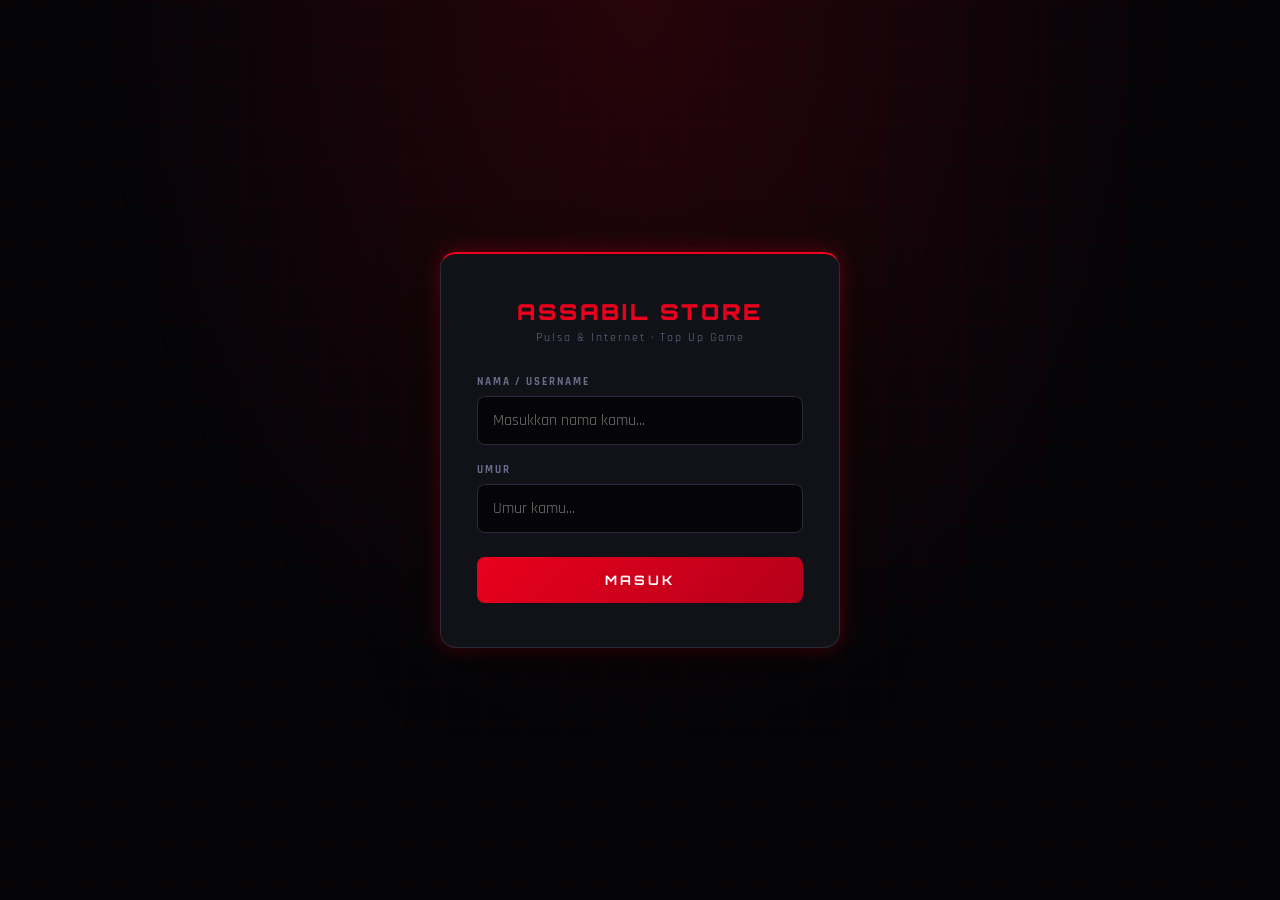
<file: index.html>
<!DOCTYPE html>
<html lang="id">
<head>
<meta charset="UTF-8">
<meta name="viewport" content="width=device-width, initial-scale=1.0">
<title>Assabil Store – Login</title>
<link href="https://fonts.googleapis.com/css2?family=Orbitron:wght@400;700;900&family=Rajdhani:wght@400;500;600;700&display=swap" rel="stylesheet">
<link rel="stylesheet" href="style.css">
</head>
<body>
<div class="wrap login-page">
  <div class="login-box">
    <div class="login-logo">
      <div class="brand">Assabil Store</div>
      <div class="sub">Pulsa &amp; Internet · Top Up Game</div>
    </div>
    <label for="inp-nama">Nama / Username</label>
    <input type="text" id="inp-nama" placeholder="Masukkan nama kamu..." autocomplete="off">
    <label for="inp-umur">Umur</label>
    <input type="number" id="inp-umur" placeholder="Umur kamu..." min="1">
    <button class="btn-red" onclick="doLogin()">MASUK</button>
  </div>
</div>
<div class="toast" id="toast"></div>
<script src="script.js"></script>
<script>
  document.getElementById('inp-nama').addEventListener('keydown', e => { if(e.key==='Enter') document.getElementById('inp-umur').focus(); });
  document.getElementById('inp-umur').addEventListener('keydown', e => { if(e.key==='Enter') doLogin(); });
</script>
</body>
</html>
</file>
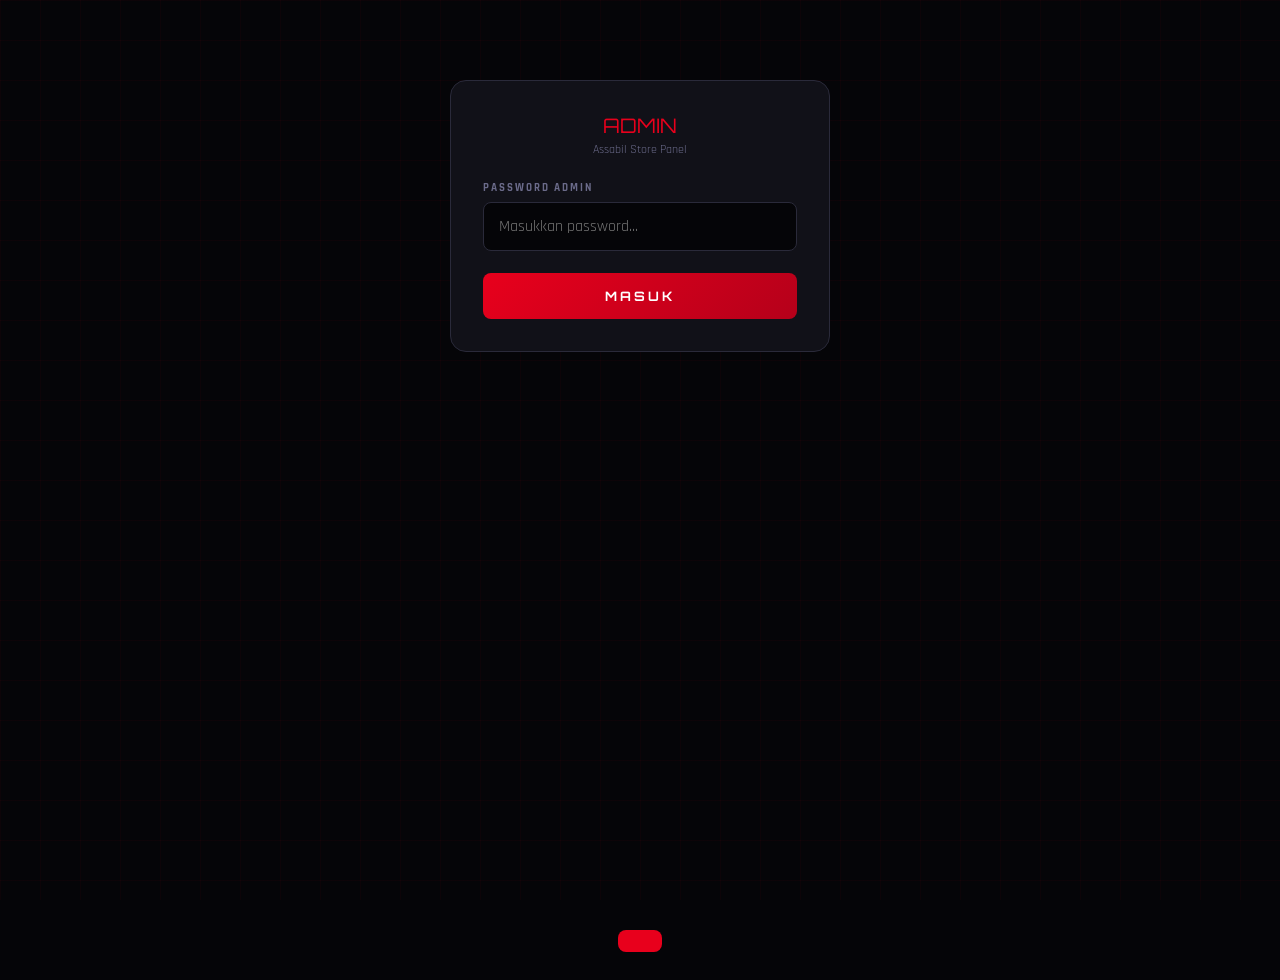
<file: admin.html>
<!DOCTYPE html>
<html lang="id">
<head>
<meta charset="UTF-8">
<meta name="viewport" content="width=device-width, initial-scale=1.0">
<title>Admin – Assabil Store</title>
<link href="https://fonts.googleapis.com/css2?family=Orbitron:wght@400;700;900&family=Rajdhani:wght@400;500;600;700&display=swap" rel="stylesheet">
<link rel="stylesheet" href="style.css">
<style>
  .admin-login{max-width:380px;margin:80px auto;padding:32px;background:var(--card);border-radius:16px;border:1px solid var(--border)}
  .admin-panel{max-width:600px;margin:24px auto;padding:16px}
  .order-card{background:var(--card);border:1px solid var(--border);border-radius:12px;padding:16px;margin-bottom:16px}
  .order-head{font-family:'Orbitron',monospace;font-size:11px;color:var(--red);letter-spacing:2px;margin-bottom:10px}
  .order-row{display:flex;justify-content:space-between;font-size:13px;margin-bottom:6px}
  .order-row .k{color:var(--muted)}
  .order-row .v{color:var(--text);font-weight:600}
  .btn-approve{width:100%;background:linear-gradient(135deg,#1a7a1a,#0d5c0d);border:none;border-radius:8px;padding:12px;color:#fff;font-family:'Orbitron',monospace;font-size:11px;font-weight:700;letter-spacing:2px;cursor:pointer;margin-top:10px}
  .btn-approve:disabled{background:#2a2a3a;color:#6b6b8a;cursor:not-allowed}
  .btn-reject{width:100%;background:linear-gradient(135deg,#7a1a1a,#5c0d0d);border:none;border-radius:8px;padding:12px;color:#fff;font-family:'Orbitron',monospace;font-size:11px;font-weight:700;letter-spacing:2px;cursor:pointer;margin-top:6px}
  .status-pending{background:rgba(255,165,2,0.2);color:#ffa502;border:1px solid #ffa502;padding:4px 10px;border-radius:20px;font-size:10px;font-weight:700}
  .status-success{background:rgba(46,213,115,0.2);color:#2ed573;border:1px solid #2ed573;padding:4px 10px;border-radius:20px;font-size:10px;font-weight:700}
  .status-rejected{background:rgba(232,0,28,0.2);color:#e8001c;border:1px solid #e8001c;padding:4px 10px;border-radius:20px;font-size:10px;font-weight:700}
  .empty-state{text-align:center;padding:40px;color:var(--muted);font-size:14px}
  .admin-topbar{display:flex;justify-content:space-between;align-items:center;margin-bottom:20px}
  .btn-logout{background:none;border:1px solid var(--border);border-radius:8px;padding:8px 16px;color:var(--muted);font-size:12px;cursor:pointer}
  .btn-refresh{background:none;border:1px solid var(--border);border-radius:8px;padding:8px 16px;color:var(--muted);font-size:12px;cursor:pointer;margin-left:8px}
</style>
</head>
<body>

<div id="admin-login" class="wrap">
  <div class="admin-login">
    <div style="text-align:center;margin-bottom:24px;">
      <div style="font-family:'Orbitron',monospace;font-size:20px;color:#e8001c;">ADMIN</div>
      <div style="font-size:12px;color:var(--muted);margin-top:4px;">Assabil Store Panel</div>
    </div>
    <label>Password Admin</label>
    <input type="password" id="inp-pass" placeholder="Masukkan password..." style="margin-bottom:16px;">
    <button class="btn-red" onclick="doAdminLogin()">MASUK</button>
  </div>
</div>

<div id="admin-panel" class="wrap" style="display:none;">
  <div class="admin-panel">
    <div class="admin-topbar">
      <div style="font-family:'Orbitron',monospace;font-size:16px;color:#e8001c;">📋 ORDER MASUK</div>
      <div>
        <button class="btn-refresh" onclick="loadOrders()">🔄 Refresh</button>
        <button class="btn-logout" onclick="doLogout()">Keluar</button>
      </div>
    </div>
    <div id="order-list"></div>
  </div>
</div>

<div class="toast" id="toast"></div>
<script src="script.js"></script>
<script>
const ADMIN_PASS   = 'fatihganteng123Banget';
const SUPABASE_URL = 'https://boudupojxdhklqktrcqw.supabase.co';
const SUPABASE_KEY = 'sb_publishable_qZvBaReCYIj429tzR9PYcw_sdP-loyi';
  
function doAdminLogin() {
  const pass = document.getElementById('inp-pass').value;
  if (pass === ADMIN_PASS) {
    document.getElementById('admin-login').style.display = 'none';
    document.getElementById('admin-panel').style.display = 'block';
    loadOrders();
  } else {
    toast('❌ Password salah!');
  }
}

document.getElementById('inp-pass').addEventListener('keydown', e => {
  if (e.key === 'Enter') doAdminLogin();
});

function doLogout() {
  document.getElementById('admin-login').style.display = 'block';
  document.getElementById('admin-panel').style.display = 'none';
  document.getElementById('inp-pass').value = '';
}

async function loadOrders() {
  document.getElementById('order-list').innerHTML = '<div class="empty-state">⏳ Memuat order...</div>';

  try {
    const res = await fetch(`${SUPABASE_URL}/rest/v1/orders?order=created_at.desc`, {
      headers: {
        'apikey': SUPABASE_KEY,
        'Authorization': `Bearer ${SUPABASE_KEY}`
      }
    });

    const orders = await res.json();
    const list = document.getElementById('order-list');

    if (!orders.length) {
      list.innerHTML = '<div class="empty-state">📭 Belum ada order masuk</div>';
      return;
    }

    list.innerHTML = orders.map(o => `
      <div class="order-card" id="card-${o.trx_id}">
        <div class="order-head">🧾 ${o.trx_id}</div>
        <div class="order-row"><span class="k">Tanggal</span><span class="v">${o.tgl}</span></div>
        <div class="order-row"><span class="k">Pembeli</span><span class="v">${o.user_name}</span></div>
        <div class="order-row"><span class="k">Game</span><span class="v">${o.game}</span></div>
        <div class="order-row"><span class="k">ID Game</span><span class="v">${o.game_id}</span></div>
        <div class="order-row"><span class="k">Item</span><span class="v">${o.item}</span></div>
        <div class="order-row"><span class="k">Total</span><span class="v" style="color:#e8001c;">${o.price}</span></div>
        <div class="order-row"><span class="k">Status</span><span class="v">
          <span class="${o.status === 'pending' ? 'status-pending' : o.status === 'success' ? 'status-success' : 'status-rejected'}">
            ${o.status === 'pending' ? '⏳ MENUNGGU' : o.status === 'success' ? '✅ DIPROSES' : '❌ DITOLAK'}
          </span>
        </span></div>
        ${o.status === 'pending' ? `
          <button class="btn-approve" onclick="approveOrder('${o.trx_id}','${o.product_code}','${o.game_id}','${o.zone_id}','${o.item}',${o.raw_price},'${o.user_name}')">✅ APPROVE & PROSES TOP UP</button>
          <button class="btn-reject" onclick="rejectOrder('${o.trx_id}')">❌ TOLAK ORDER</button>
        ` : ''}
      </div>
    `).join('');

  } catch (err) {
    document.getElementById('order-list').innerHTML = '<div class="empty-state">❌ Gagal memuat order</div>';
    console.error(err);
  }
}

async function approveOrder(trxId, productCode, gameId, zoneId, itemName, rawPrice, userName) {
  const btn = document.querySelector(`#card-${trxId} .btn-approve`);
  btn.textContent = '⏳ Memproses...';
  btn.disabled = true;

  try {
    const res = await fetch('/.netlify/functions/create-payment', {
      method: 'POST',
      headers: { 'Content-Type': 'application/json' },
      body: JSON.stringify({
        buyerName:   userName,
        productCode: productCode,
        gameId:      gameId,
        zoneId:      zoneId || '',
        itemName:    itemName,
        price:       rawPrice,
        trxId:       trxId,
        tgl:         new Date().toLocaleDateString('id-ID')
      })
    });

    const data = await res.json();

    if (data.success) {
      await updateStatus(trxId, 'success');
      toast('✅ Top up berhasil diproses!');
      loadOrders();
    } else {
      btn.textContent = '✅ APPROVE & PROSES TOP UP';
      btn.disabled = false;
      toast('❌ Gagal: ' + (data.message || 'Error'));
    }
  } catch (err) {
    btn.textContent = '✅ APPROVE & PROSES TOP UP';
    btn.disabled = false;
    toast('❌ Error: ' + err.message);
  }
}

async function rejectOrder(trxId) {
  if (!confirm('Yakin tolak order ini?')) return;
  await updateStatus(trxId, 'rejected');
  toast('❌ Order ditolak');
  loadOrders();
}

async function updateStatus(trxId, status) {
  await fetch(`${SUPABASE_URL}/rest/v1/orders?trx_id=eq.${trxId}`, {
    method: 'PATCH',
    headers: {
      'Content-Type': 'application/json',
      'apikey': SUPABASE_KEY,
      'Authorization': `Bearer ${SUPABASE_KEY}`
    },
    body: JSON.stringify({ status: status })
  });
}
</script>
</body>
</html>
</file>
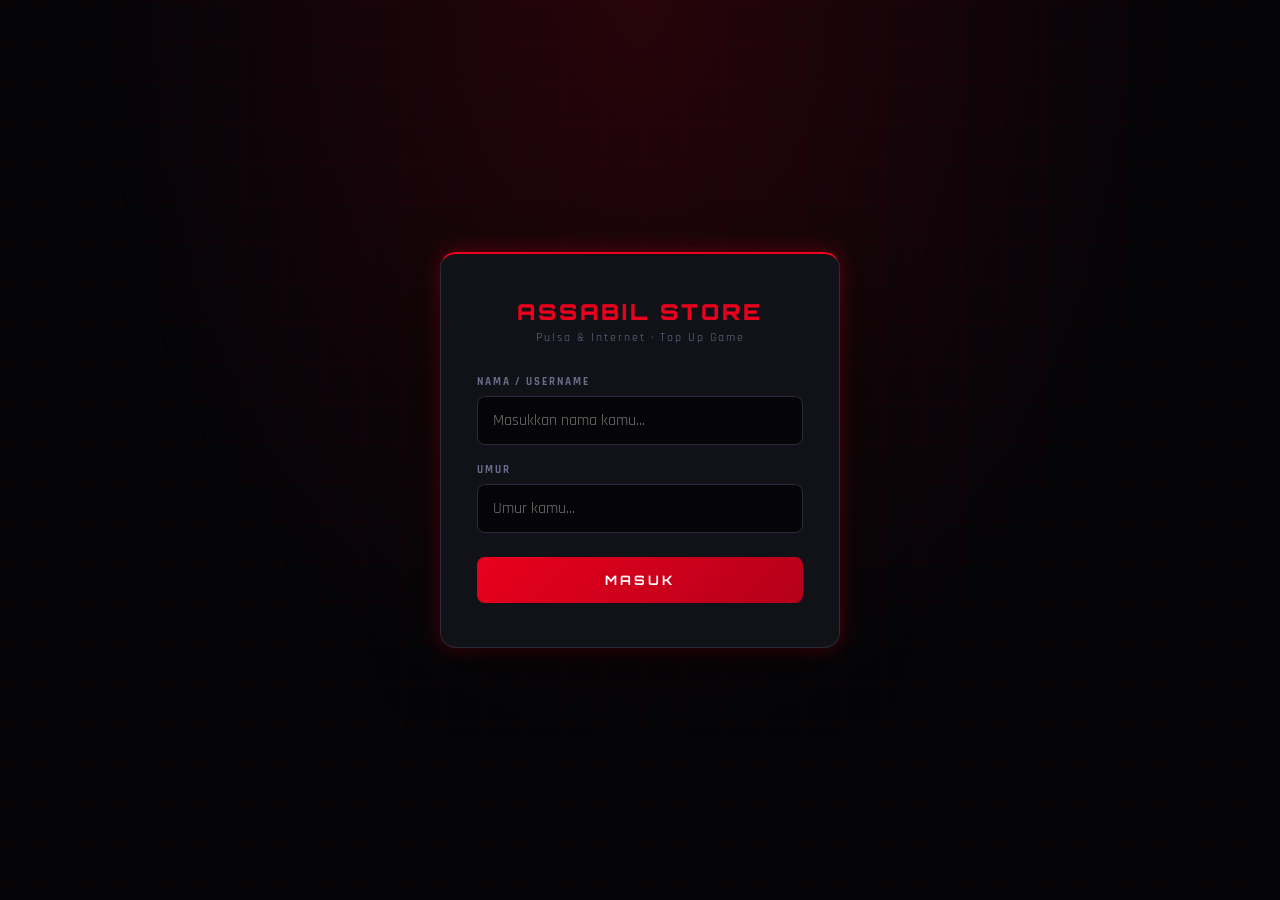
<file: bukti.html>
<!DOCTYPE html>
<html lang="id">
<head>
<meta charset="UTF-8">
<meta name="viewport" content="width=device-width, initial-scale=1.0">
<title>Assabil Store – Bukti Transaksi</title>
<link href="https://fonts.googleapis.com/css2?family=Orbitron:wght@400;700;900&family=Rajdhani:wght@400;500;600;700&display=swap" rel="stylesheet">
<link rel="stylesheet" href="style.css">
</head>
<body>
<div class="wrap">
  <div class="topbar">
    <div class="brand">ASSABIL STORE</div>
    <div class="user">Bukti Transaksi</div>
  </div>
  <div class="bukti-wrap">
    <div class="ico-ok">✅</div>
    <div class="bukti-title">PEMBAYARAN BERHASIL!</div>
    <div class="bukti-sub">Terima kasih! Admin akan segera memproses pesananmu.</div>

    <div class="bukti-card">
      <div class="bukti-head">🧾 BUKTI TRANSAKSI – ASSABIL STORE</div>
      <div class="bukti-row"><span class="bk">No. Transaksi</span><span class="bv" id="bk-no">-</span></div>
      <div class="bukti-row"><span class="bk">Tanggal</span><span class="bv" id="bk-tgl">-</span></div>
      <div class="bukti-row"><span class="bk">Nama Pembeli</span><span class="bv" id="bk-nama">-</span></div>
      <div class="bukti-row"><span class="bk">Game</span><span class="bv" id="bk-game">-</span></div>
      <div class="bukti-row"><span class="bk">ID Game</span><span class="bv" id="bk-gameid">-</span></div>
      <div class="bukti-row"><span class="bk">Item</span><span class="bv" id="bk-item">-</span></div>
      <div class="bukti-row"><span class="bk">Total Bayar</span><span class="bv" id="bk-harga">-</span></div>
      <div class="bukti-row"><span class="bk">Status</span><span class="bv ok">✅ LUNAS – MENUNGGU PROSES</span></div>
    </div>

    <!-- PREVIEW BUKTI TRANSFER -->
    <div id="bukti-transfer-wrap" style="display:none;margin-bottom:16px;">
      <div style="font-size:11px;font-weight:700;letter-spacing:2px;color:var(--muted);text-transform:uppercase;margin-bottom:8px;">Bukti Transfer Kamu</div>
      <div style="background:#0a1f0a;border:1px solid #2ed573;border-radius:10px;padding:12px;text-align:center;">
        <img id="bukti-transfer-img" src="" alt="Bukti Transfer" style="max-width:100%;max-height:200px;border-radius:8px;display:block;margin:0 auto;">
      </div>
    </div>

    <!-- TOMBOL DOWNLOAD -->
    <a id="btn-download" href="#" download="bukti-transfer.jpg"
      style="display:none;align-items:center;justify-content:center;gap:9px;width:100%;
      background:linear-gradient(135deg,#1a3a7a,#0d1f5c);border:none;border-radius:8px;
      padding:14px;color:#fff;font-family:'Orbitron',monospace;font-size:11px;font-weight:700;
      letter-spacing:1px;text-decoration:none;margin-bottom:10px;">
      ⬇️ DOWNLOAD BUKTI TRANSFER
    </a>

    <a class="btn-wa" id="btn-wa-send" href="#" target="_blank">
      📲 KIRIM RINCIAN KE ADMIN VIA WA
    </a>
    <div style="text-align:center;font-size:11px;color:var(--muted);margin-bottom:14px;line-height:1.6;">
      Setelah klik WA, kirim juga <strong style="color:var(--text);">foto bukti transfer</strong> yang sudah didownload ke chat admin ya!
    </div>

    <button class="btn-home" onclick="goHome()">🏠 Kembali ke Beranda</button>
  </div>
</div>
<script src="script.js"></script>
<script>
loadBukti();

// Tampilkan bukti transfer jika ada
const buktiData = sessionStorage.getItem('buktiData');
const buktiName = sessionStorage.getItem('buktiName') || 'bukti-transfer.jpg';

if (buktiData) {
  // Preview
  document.getElementById('bukti-transfer-img').src = buktiData;
  document.getElementById('bukti-transfer-wrap').style.display = 'block';

  // Tombol download
  const dlBtn = document.getElementById('btn-download');
  dlBtn.href = buktiData;
  dlBtn.download = buktiName;
  dlBtn.style.display = 'flex';

  // Auto download
  setTimeout(() => {
    const a = document.createElement('a');
    a.href = buktiData;
    a.download = buktiName;
    a.click();
  }, 800);
}
</script>
</body>
</html>
</file>
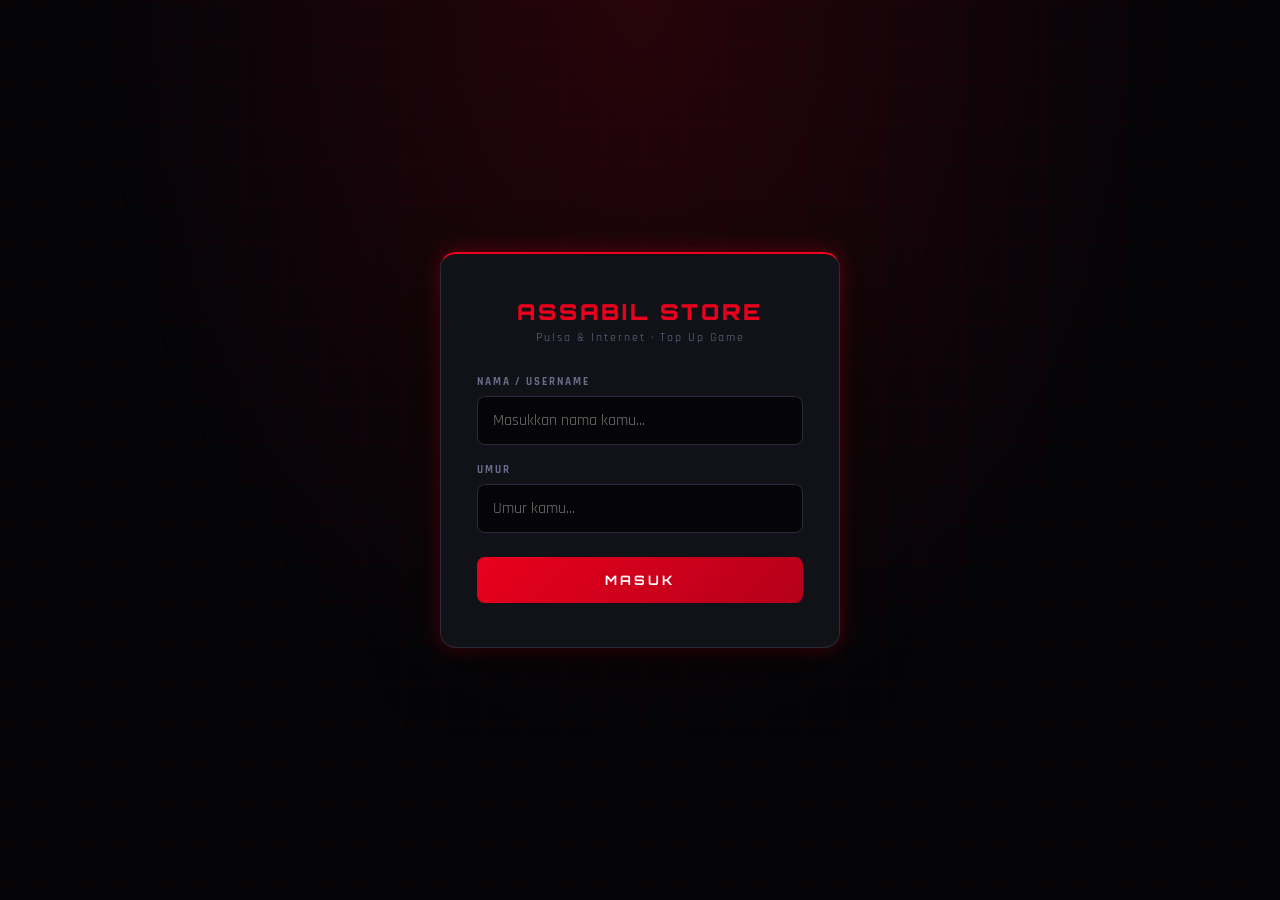
<file: games.html>
<!DOCTYPE html>
<html lang="id">
<head>
<meta charset="UTF-8">
<meta name="viewport" content="width=device-width, initial-scale=1.0">
<title>Assabil Store – Pilih Game</title>
<link href="https://fonts.googleapis.com/css2?family=Orbitron:wght@400;700;900&family=Rajdhani:wght@400;500;600;700&display=swap" rel="stylesheet">
<link rel="stylesheet" href="style.css">
</head>
<body>
<div class="wrap">
  <div class="topbar">
    <div class="brand">ASSABIL STORE</div>
    <div class="user">Halo, <span id="user-display">-</span></div>
  </div>
  <div class="games-wrap">
    <div class="section-title">
      <h2>PILIH <span>GAME</span></h2>
      <p>Klik game untuk mulai top up</p>
    </div>
    <div class="games-grid" id="games-grid"></div>
  </div>
</div>
<div class="toast" id="toast"></div>
<script src="script.js"></script>
<script>loadGames();</script>
</body>
</html>
</file>
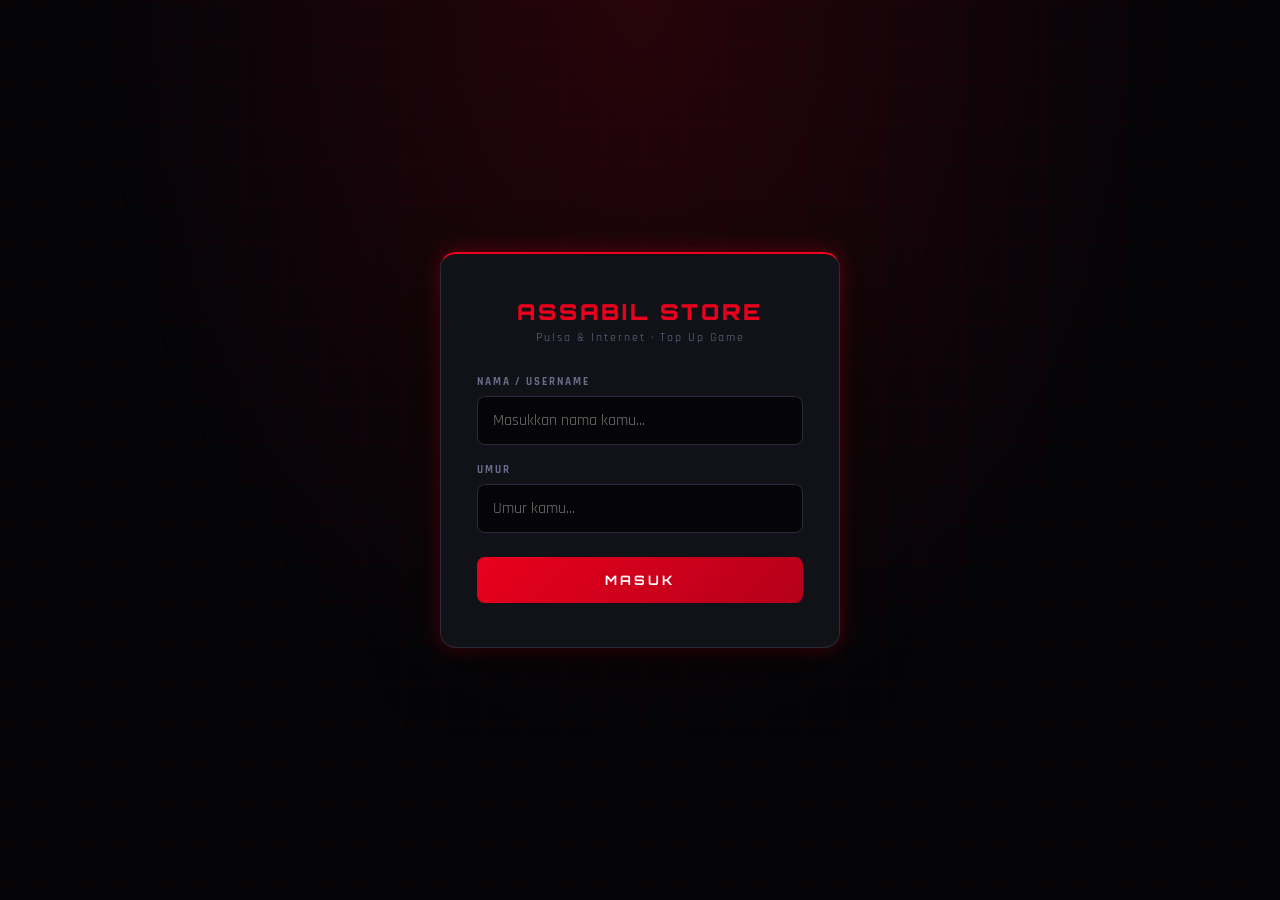
<file: payment.html>
<!DOCTYPE html>
<html lang="id">
<head>
<meta charset="UTF-8">
<meta name="viewport" content="width=device-width, initial-scale=1.0">
<title>Assabil Store – Pembayaran</title>
<link href="https://fonts.googleapis.com/css2?family=Orbitron:wght@400;700;900&family=Rajdhani:wght@400;500;600;700&display=swap" rel="stylesheet">
<link rel="stylesheet" href="style.css">
<style>
  .upload-box {
    border: 2px dashed var(--border); border-radius: 10px;
    padding: 24px 16px; text-align: center; cursor: pointer;
    margin-bottom: 14px; transition: all .3s; background: var(--card);
  }
  .upload-box:hover { border-color: var(--red); background: rgba(232,0,28,0.05); }
  .upload-box .upload-icon { font-size: 32px; margin-bottom: 8px; }
  .upload-box .upload-text { font-size: 14px; font-weight: 700; color: var(--text); letter-spacing: 1px; }
  .upload-box .upload-sub { font-size: 11px; color: var(--muted); margin-top: 4px; }
  .btn-paid-on {
    width: 100%; background: linear-gradient(135deg, #1a7a1a, #0d5c0d); border: none;
    border-radius: 8px; padding: 15px; color: #fff; font-family: 'Orbitron', monospace;
    font-size: 12px; font-weight: 700; letter-spacing: 2px; cursor: pointer; transition: all .3s;
  }
  .btn-paid-on:hover { opacity: .9; transform: translateY(-1px); }
  .btn-paid-off {
    width: 100%; background: #2a2a3a; border: none;
    border-radius: 8px; padding: 15px; color: #6b6b8a; font-family: 'Orbitron', monospace;
    font-size: 12px; font-weight: 700; letter-spacing: 2px; cursor: not-allowed;
  }
</style>
</head>
<body>
<div class="wrap">
  <div class="topbar">
    <div class="brand">ASSABIL STORE</div>
    <div class="user">Pembayaran</div>
  </div>
  <div class="pay-wrap">
    <button class="btn-back" onclick="window.location.href='topup.html'" style="margin-bottom:18px;">← Kembali</button>
    <div class="pay-title">SCAN QRIS</div>
    <div class="pay-sub">Bayar dengan e-wallet / m-banking apapun</div>

    <div class="order-box">
      <div class="order-row"><span class="k">Pembeli</span><span class="v" id="pay-buyer">-</span></div>
      <div class="order-row"><span class="k">Game</span><span class="v" id="pay-game">-</span></div>
      <div class="order-row"><span class="k">ID Game</span><span class="v" id="pay-gameid">-</span></div>
      <div class="order-row"><span class="k">Item</span><span class="v" id="pay-item">-</span></div>
      <div class="order-row"><span class="k">Total</span><span class="v big" id="pay-price">-</span></div>
    </div>

    <div class="qris-label">📷 Scan QR dengan aplikasi pembayaranmu</div>
    <div class="qris-box"><img id="qris-img" src="" alt="QRIS"></div>
    <div class="qris-info" style="color:#e8001c;font-weight:700;font-size:12px;">
      NMID: ID1026496243225 · A01 · Mohamad Arsyad Assabil
    </div>

    <!-- UPLOAD BUKTI -->
    <div style="font-size:12px;font-weight:700;letter-spacing:2px;color:var(--muted);text-transform:uppercase;margin:18px 0 10px;">
      Upload Bukti Transfer
    </div>
    <div class="upload-box" id="upload-box" onclick="document.getElementById('inp-bukti').click()">
      <div class="upload-icon">📎</div>
      <div class="upload-text">Tap untuk upload bukti transfer</div>
      <div class="upload-sub">JPG / PNG</div>
      <input type="file" id="inp-bukti" accept="image/*" style="display:none" onchange="onBuktiUpload(event)">
    </div>

    <!-- PREVIEW -->
    <div id="preview-wrap" style="display:none;margin-bottom:16px;">
      <div style="background:#0a1f0a;border:1px solid #2ed573;border-radius:10px;padding:12px;text-align:center;">
        <div style="font-size:11px;color:#2ed573;font-weight:700;letter-spacing:1px;margin-bottom:8px;">✅ BUKTI TERUPLOAD</div>
        <img id="preview-img" src="" alt="Bukti Transfer" style="max-width:100%;max-height:220px;border-radius:8px;display:block;margin:0 auto;">
        <div id="preview-name" style="font-size:11px;color:#2ed573;margin-top:8px;"></div>
      </div>
      <button onclick="hapusBukti()" style="width:100%;margin-top:8px;background:none;border:1px solid #ff4444;border-radius:8px;padding:9px;color:#ff4444;font-size:12px;cursor:pointer;font-family:'Rajdhani',sans-serif;font-weight:700;letter-spacing:1px;">
        🗑️ Hapus &amp; Ganti Bukti
      </button>
    </div>

    <!-- TOMBOL -->
    <button class="btn-paid-off" id="btn-paid" onclick="sudahBayar()">✅ SAYA SUDAH BAYAR</button>
    <div id="paid-hint" style="text-align:center;font-size:11px;color:var(--muted);margin-top:8px;letter-spacing:1px;">
      ⬆️ Upload bukti transfer dulu
    </div>
  </div>
</div>
<script src="script.js"></script>
<script>
loadPayment();

function onBuktiUpload(e) {
  const file = e.target.files[0];
  if (!file) return;

  const reader = new FileReader();
  reader.onload = function(ev) {
    // Simpan data bukti
    sessionStorage.setItem('buktiName', file.name);
    sessionStorage.setItem('buktiData', ev.target.result);

    // Tampilkan preview
    document.getElementById('preview-img').src = ev.target.result;
    document.getElementById('preview-name').textContent = file.name;
    document.getElementById('preview-wrap').style.display = 'block';
    document.getElementById('upload-box').style.display = 'none';

    // Aktifkan tombol bayar (hijau)
    const btn = document.getElementById('btn-paid');
    btn.className = 'btn-paid-on';
    btn.onclick = sudahBayar;
    document.getElementById('paid-hint').style.display = 'none';
  };
  reader.readAsDataURL(file);
}

function hapusBukti() {
  sessionStorage.removeItem('buktiName');
  sessionStorage.removeItem('buktiData');
  document.getElementById('preview-wrap').style.display = 'none';
  document.getElementById('upload-box').style.display = 'block';
  document.getElementById('inp-bukti').value = '';

  // Nonaktifkan tombol lagi
  const btn = document.getElementById('btn-paid');
  btn.className = 'btn-paid-off';
  document.getElementById('paid-hint').style.display = 'block';
}
</script>
</body>
</html>
</file>
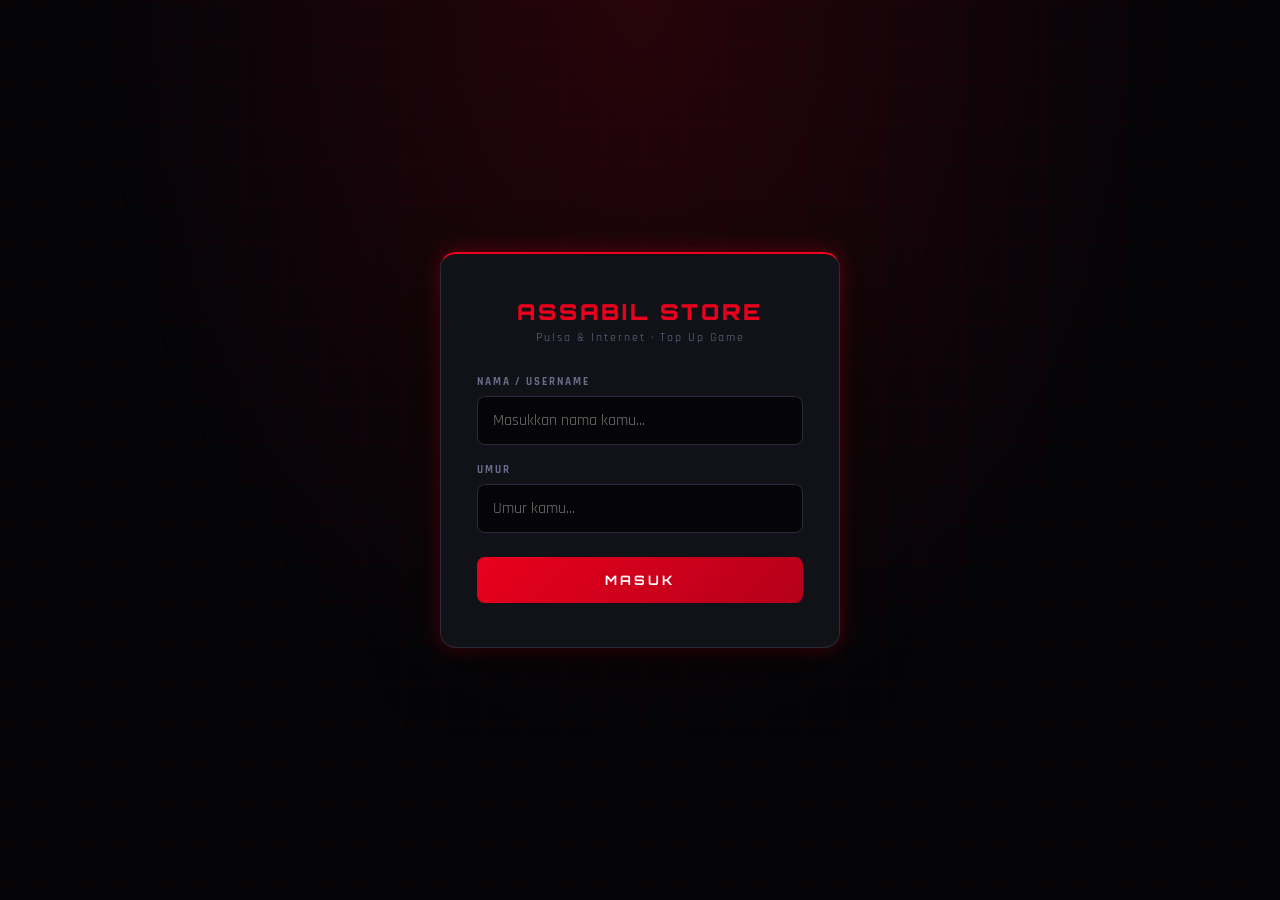
<file: topup.html>
<!DOCTYPE html>
<html lang="id">
<head>
<meta charset="UTF-8">
<meta name="viewport" content="width=device-width, initial-scale=1.0">
<title>Assabil Store – Top Up</title>
<link href="https://fonts.googleapis.com/css2?family=Orbitron:wght@400;700;900&family=Rajdhani:wght@400;500;600;700&display=swap" rel="stylesheet">
<link rel="stylesheet" href="style.css">
</head>
<body>
<div class="wrap">
  <div class="topbar">
    <div class="brand">ASSABIL STORE</div>
    <div class="user">Halo, <span id="user-display">-</span></div>
  </div>
  <div class="game-header">
    <img id="gh-img" src="" alt="">
    <div>
      <h2 id="gh-name">-</h2>
      <p id="gh-sub">-</p>
    </div>
  </div>
  <div class="topup-wrap">
    <label>ID / Username Game Kamu</label>
    <input type="text" id="inp-game-id" placeholder="Masukkan ID game kamu...">
    <div class="nom-section-title">Pilih Nominal</div>
    <div class="nominal-grid" id="nominal-grid"></div>
    <div class="row-btns">
      <button class="btn-back" onclick="window.location.href='games.html'">← Kembali</button>
      <button class="btn-bayar" id="btn-bayar" onclick="doBayar()" disabled>LANJUT BAYAR →</button>
    </div>
  </div>
</div>
<div class="toast" id="toast"></div>
<script src="script.js"></script>
<script>loadTopup();</script>
</body>
</html>
</file>
<file: style.css>
:root {
  --red: #e8001c; --red2: #ff2d4a;
  --darker: #050508; --card: #111118; --card2: #181825;
  --gold: #ffd700; --text: #f0f0f8; --muted: #6b6b8a; --border: #2a2a3a;
  --glow: 0 0 20px rgba(232,0,28,0.4);
}
* { margin: 0; padding: 0; box-sizing: border-box; }
body {
  font-family: 'Rajdhani', sans-serif;
  background: var(--darker); color: var(--text); min-height: 100vh; overflow-x: hidden;
}
body::before {
  content: ''; position: fixed; inset: 0; z-index: 0;
  background-image:
    linear-gradient(rgba(232,0,28,0.04) 1px, transparent 1px),
    linear-gradient(90deg, rgba(232,0,28,0.04) 1px, transparent 1px);
  background-size: 40px 40px; pointer-events: none;
}
.wrap { position: relative; z-index: 1; }

/* ── TOPBAR ── */
.topbar {
  background: var(--card); border-bottom: 1px solid var(--border);
  padding: 13px 20px; display: flex; align-items: center;
  justify-content: space-between; position: sticky; top: 0; z-index: 100;
}
.brand {
  font-family: 'Orbitron', monospace; font-weight: 900;
  color: var(--red); letter-spacing: 3px; text-transform: uppercase;
}
.topbar .brand { font-size: 15px; }
.topbar .user { font-size: 13px; color: var(--muted); font-weight: 600; }
.topbar .user span { color: var(--red2); }

/* ── BUTTONS ── */
.btn-red {
  width: 100%; background: linear-gradient(135deg, var(--red), #b5001a);
  border: none; border-radius: 8px; padding: 15px; color: #fff;
  font-family: 'Orbitron', monospace; font-size: 13px; font-weight: 700;
  letter-spacing: 3px; cursor: pointer; transition: all .3s; margin-top: 6px;
}
.btn-red:hover { box-shadow: var(--glow); transform: translateY(-1px); }
.btn-back {
  background: none; border: 1px solid var(--border); border-radius: 8px;
  padding: 10px 18px; color: var(--muted); font-family: 'Rajdhani', sans-serif;
  font-size: 14px; font-weight: 600; cursor: pointer; transition: all .2s;
}
.btn-back:hover { border-color: var(--red); color: var(--red); }
.btn-bayar {
  flex: 1; background: linear-gradient(135deg, var(--red), #b5001a);
  border: none; border-radius: 8px; padding: 14px; color: #fff;
  font-family: 'Orbitron', monospace; font-size: 12px; font-weight: 700;
  letter-spacing: 2px; cursor: pointer; transition: all .3s;
}
.btn-bayar:hover { box-shadow: var(--glow); transform: translateY(-1px); }
.btn-bayar:disabled { opacity: .4; cursor: not-allowed; transform: none; box-shadow: none; }

/* ── INPUT / LABEL ── */
label {
  display: block; font-size: 11px; font-weight: 700; letter-spacing: 2px;
  color: var(--muted); text-transform: uppercase; margin-bottom: 7px;
}
input {
  width: 100%; background: var(--darker); border: 1px solid var(--border);
  border-radius: 8px; padding: 13px 15px; color: var(--text);
  font-family: 'Rajdhani', sans-serif; font-size: 16px;
  margin-bottom: 18px; transition: border-color .2s, box-shadow .2s; outline: none;
}
input:focus { border-color: var(--red); box-shadow: 0 0 0 3px rgba(232,0,28,0.15); }

/* ── TOAST ── */
.toast {
  position: fixed; bottom: 28px; left: 50%;
  transform: translateX(-50%) translateY(80px);
  background: var(--red); color: #fff; padding: 11px 22px; border-radius: 8px;
  font-weight: 700; letter-spacing: 1px; font-size: 13px;
  transition: transform .3s; z-index: 999;
}
.toast.show { transform: translateX(-50%) translateY(0); }

/* ── LOGIN ── */
.login-page {
  min-height: 100vh; display: flex; align-items: center; justify-content: center;
  padding: 20px;
  background: radial-gradient(ellipse at 50% 0%, rgba(232,0,28,0.15) 0%, transparent 60%);
}
.login-box {
  background: var(--card); border: 1px solid var(--border);
  border-top: 2px solid var(--red); border-radius: 16px;
  padding: 44px 36px; width: 100%; max-width: 400px;
  box-shadow: 0 20px 60px rgba(0,0,0,0.6), var(--glow);
  animation: slideUp 0.5s ease;
}
@keyframes slideUp {
  from { opacity: 0; transform: translateY(30px); }
  to   { opacity: 1; transform: translateY(0); }
}
.login-logo { text-align: center; margin-bottom: 30px; }
.login-logo .brand { font-size: 22px; }
.login-logo .sub { font-size: 12px; color: var(--muted); letter-spacing: 2px; margin-top: 5px; }

/* ── GAMES ── */
.games-wrap { padding: 24px 16px 40px; max-width: 600px; margin: 0 auto; width: 100%; }
.section-title { text-align: center; margin-bottom: 22px; }
.section-title h2 { font-family: 'Orbitron', monospace; font-size: 18px; font-weight: 900; letter-spacing: 3px; }
.section-title h2 span { color: var(--red); }
.section-title p { color: var(--muted); margin-top: 5px; font-size: 13px; letter-spacing: 1px; }
.games-grid { display: grid; grid-template-columns: 1fr 1fr; gap: 14px; }
.game-card {
  background: var(--card); border: 1px solid var(--border);
  border-radius: 12px; overflow: hidden; cursor: pointer; transition: all .3s; position: relative;
}
.game-card:hover { border-color: var(--red); transform: translateY(-3px); box-shadow: 0 10px 30px rgba(0,0,0,0.4), var(--glow); }
.game-card img { width: 100%; aspect-ratio: 1; object-fit: cover; display: block; }
.game-card .info { padding: 11px 13px; border-top: 1px solid var(--border); }
.game-card .gname { font-family: 'Orbitron', monospace; font-size: 10px; font-weight: 700; letter-spacing: 0.5px; color: var(--text); }
.game-card .gsub { font-size: 11px; color: var(--muted); margin-top: 2px; }
.badge {
  position: absolute; top: 8px; right: 8px; background: var(--red); color: #fff;
  font-size: 9px; font-weight: 700; padding: 2px 7px; border-radius: 4px; letter-spacing: 1px;
}

/* ── TOPUP ── */
.game-header {
  background: linear-gradient(135deg, var(--card) 60%, rgba(232,0,28,0.07));
  border-bottom: 1px solid var(--border); padding: 18px 20px;
  display: flex; align-items: center; gap: 14px;
}
.game-header img { width: 58px; height: 58px; border-radius: 10px; object-fit: cover; }
.game-header h2 { font-family: 'Orbitron', monospace; font-size: 16px; font-weight: 900; }
.game-header p { color: var(--muted); font-size: 12px; margin-top: 3px; }
.topup-wrap { padding: 18px 16px 40px; max-width: 600px; margin: 0 auto; width: 100%; }
.nom-section-title {
  font-family: 'Orbitron', monospace; font-size: 11px; font-weight: 700;
  letter-spacing: 2px; color: var(--muted); text-transform: uppercase; margin-bottom: 12px;
}
.nominal-grid { display: grid; grid-template-columns: 1fr 1fr; gap: 10px; margin-bottom: 20px; }
.nom-card {
  background: var(--card); border: 1px solid var(--border);
  border-radius: 10px; padding: 14px 12px; cursor: pointer; transition: all .25s; position: relative;
}
.nom-card:hover { border-color: var(--red); background: var(--card2); }
.nom-card.sel { border-color: var(--red); background: rgba(232,0,28,0.08); box-shadow: var(--glow); }
.nom-card .diam { font-family: 'Orbitron', monospace; font-size: 19px; font-weight: 900; color: var(--text); }
.nom-card .dlabel { font-size: 10px; color: var(--gold); font-weight: 700; letter-spacing: 1px; margin-top: 2px; }
.nom-card .dprice { font-size: 14px; font-weight: 700; color: var(--red2); margin-top: 7px; }
.nom-card .dbonus { font-size: 10px; color: var(--gold); margin-top: 2px; font-weight: 600; }
.nom-card .chk {
  position: absolute; top: 7px; right: 7px; width: 17px; height: 17px;
  background: var(--red); border-radius: 50%; display: none;
  align-items: center; justify-content: center; font-size: 9px; color: #fff;
}
.nom-card.sel .chk { display: flex; }
.row-btns { display: flex; gap: 10px; }

/* ── PAYMENT ── */
.pay-wrap { padding: 24px 16px 40px; max-width: 480px; margin: 0 auto; width: 100%; }
.pay-title { font-family: 'Orbitron', monospace; font-size: 16px; font-weight: 900; letter-spacing: 2px; text-align: center; margin-bottom: 5px; }
.pay-sub { text-align: center; color: var(--muted); font-size: 12px; margin-bottom: 18px; letter-spacing: 1px; }
.order-box { background: var(--card); border: 1px solid var(--border); border-radius: 10px; padding: 14px; margin-bottom: 16px; }
.order-row { display: flex; justify-content: space-between; align-items: center; padding: 6px 0; border-bottom: 1px solid var(--border); font-size: 13px; }
.order-row:last-child { border-bottom: none; }
.order-row .k { color: var(--muted); font-weight: 600; }
.order-row .v { font-weight: 700; }
.order-row .v.big { color: var(--red2); font-size: 17px; font-family: 'Orbitron', monospace; }
.qris-label { text-align: center; font-size: 11px; color: var(--muted); margin-bottom: 12px; letter-spacing: 1px; }
.qris-box { background: #fff; border-radius: 12px; padding: 14px; text-align: center; margin-bottom: 14px; }
.qris-box img { width: 100%; max-width: 280px; border-radius: 8px; display: block; margin: 0 auto; }
.qris-info { text-align: center; font-size: 11px; color: var(--muted); margin-bottom: 16px; }
.btn-paid {
  width: 100%; background: linear-gradient(135deg, #1a7a1a, #0d5c0d); border: none;
  border-radius: 8px; padding: 15px; color: #fff; font-family: 'Orbitron', monospace;
  font-size: 12px; font-weight: 700; letter-spacing: 2px; cursor: pointer; transition: all .3s;
}
.btn-paid:hover { opacity: .9; transform: translateY(-1px); }

/* ── BUKTI ── */
.bukti-wrap { padding: 24px 16px 40px; max-width: 480px; margin: 0 auto; width: 100%; }
.ico-ok { text-align: center; font-size: 56px; margin-bottom: 10px; animation: pop .5s ease; }
@keyframes pop { 0% { transform: scale(0); } 70% { transform: scale(1.2); } 100% { transform: scale(1); } }
.bukti-title { font-family: 'Orbitron', monospace; font-size: 15px; font-weight: 900; text-align: center; color: #2ed573; margin-bottom: 5px; letter-spacing: 2px; }
.bukti-sub { text-align: center; color: var(--muted); font-size: 13px; margin-bottom: 20px; }
.bukti-card { background: var(--card); border: 1px solid #2ed573; border-radius: 12px; overflow: hidden; margin-bottom: 18px; }
.bukti-head { background: linear-gradient(135deg, #0d3d0d, #1a7a1a); padding: 14px 18px; font-family: 'Orbitron', monospace; font-size: 11px; font-weight: 700; letter-spacing: 2px; color: #2ed573; }
.bukti-row { display: flex; justify-content: space-between; padding: 11px 18px; border-bottom: 1px solid var(--border); font-size: 13px; }
.bukti-row:last-child { border-bottom: none; }
.bukti-row .bk { color: var(--muted); font-weight: 600; }
.bukti-row .bv { font-weight: 700; text-align: right; max-width: 60%; }
.bukti-row .bv.ok { color: #2ed573; }
.btn-wa {
  display: flex; align-items: center; justify-content: center; gap: 9px;
  width: 100%; background: linear-gradient(135deg, #25D366, #128C7E); border: none;
  border-radius: 8px; padding: 15px; color: #fff; font-family: 'Orbitron', monospace;
  font-size: 11px; font-weight: 700; letter-spacing: 1px; cursor: pointer;
  text-decoration: none; margin-bottom: 10px; transition: all .3s;
}
.btn-wa:hover { opacity: .9; transform: translateY(-1px); }
.btn-home {
  width: 100%; background: none; border: 1px solid var(--border); border-radius: 8px;
  padding: 13px; color: var(--muted); font-family: 'Rajdhani', sans-serif;
  font-size: 14px; font-weight: 700; cursor: pointer; letter-spacing: 1px; transition: all .2s;
}
.btn-home:hover { border-color: var(--red); color: var(--red); }
</file>
